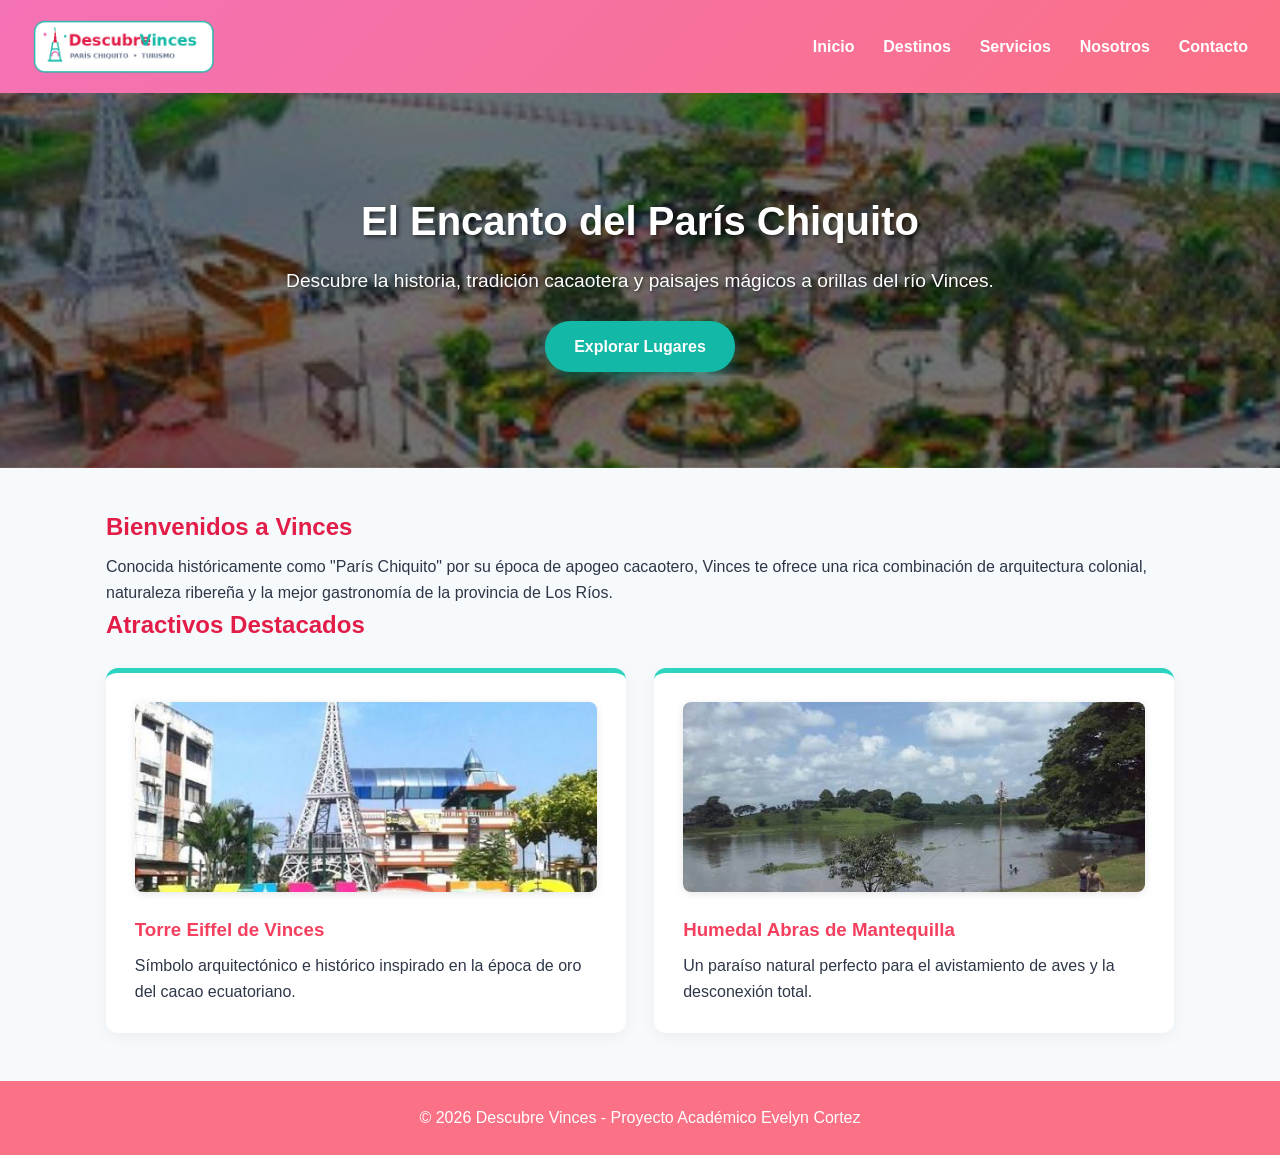
<file: index.html>
<!DOCTYPE html>
<html lang="es">
<head>
    <meta charset="UTF-8">
    <meta name="viewport" content="width=device-width, initial-scale=1.0">
    <title>Descubre Vinces | París Chiquito</title>
    <link rel="stylesheet" href="css/styles.css">
</head>
<body>
    <header class="main-header">
        <div class="logo">
            <a href="index.html">
                <img src="images/logo.png" alt="Logo Descubre Vinces" style="height: 55px; display: block;">
            </a>
        </div>
        <nav class="main-nav">
            <ul>
                <li><a href="index.html">Inicio</a></li>
                <li><a href="destinos.html">Destinos</a></li>
                <li><a href="servicios.html">Servicios</a></li>
                <li><a href="nosotros.html">Nosotros</a></li>
                <li><a href="contacto.html">Contacto</a></li>
            </ul>
        </nav>
    </header>

    <section class="hero">
        <div class="hero-content">
            <h2>El Encanto del París Chiquito</h2>
            <p>Descubre la historia, tradición cacaotera y paisajes mágicos a orillas del río Vinces.</p>
            <a href="destinos.html" class="btn">Explorar Lugares</a>
        </div>
    </section>

    <main class="container">
        <section class="intro">
            <h2>Bienvenidos a Vinces</h2>
            <p>Conocida históricamente como "París Chiquito" por su época de apogeo cacaotero, Vinces te ofrece una rica combinación de arquitectura colonial, naturaleza ribereña y la mejor gastronomía de la provincia de Los Ríos.</p>
        </section>

        <section class="featured">
            <h2>Atractivos Destacados</h2>
            <div class="grid-cards">
                <article class="card">
                    <img src="images/torre.jpg" alt="Torre Eiffel de Vinces" class="card-img">
                    <h3>Torre Eiffel de Vinces</h3>
                    <p>Símbolo arquitectónico e histórico inspirado en la época de oro del cacao ecuatoriano.</p>
                </article>
                <article class="card">
                    <img src="images/humedal.jpg" alt="Humedal Abras de Mantequilla" class="card-img">
                    <h3>Humedal Abras de Mantequilla</h3>
                    <p>Un paraíso natural perfecto para el avistamiento de aves y la desconexión total.</p>
                </article>
            </div>
        </section>
    </main>

    <footer>
        <p>&copy; 2026 Descubre Vinces - Proyecto Académico Evelyn Cortez</p>
    </footer>
</body>
</html>
</file>
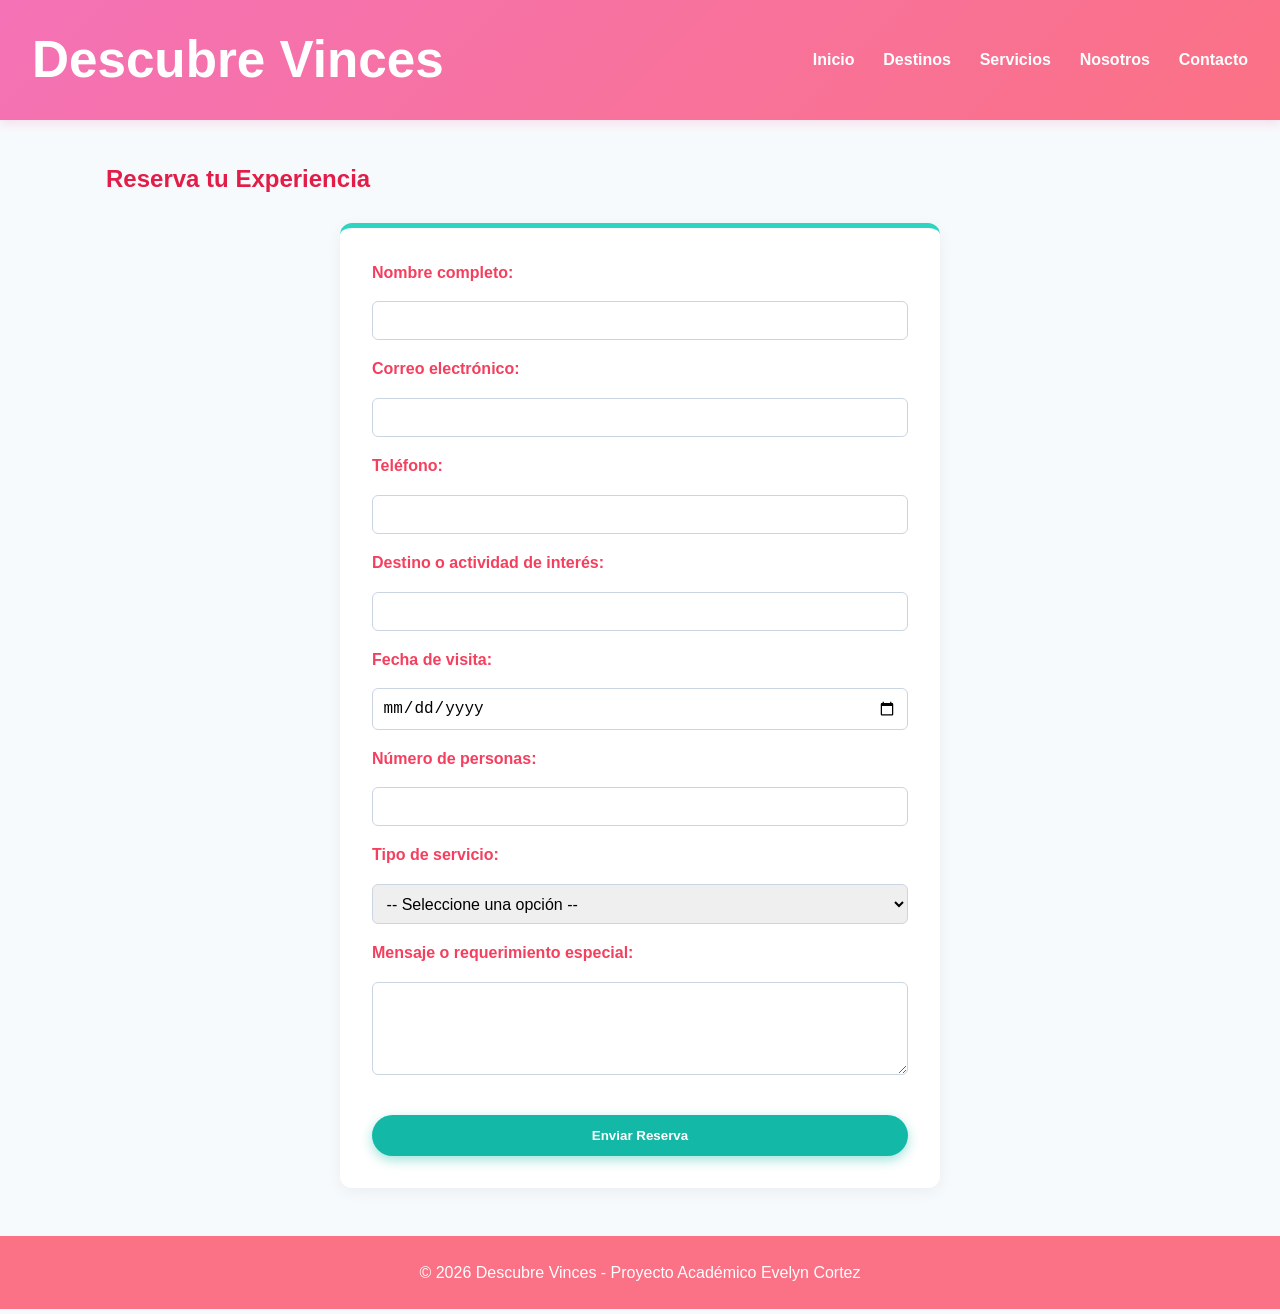
<file: contacto.html>
<!DOCTYPE html>
<html lang="es">
<head>
    <meta charset="UTF-8">
    <meta name="viewport" content="width=device-width, initial-scale=1.0">
    <title>Contacto | Descubre Vinces</title>
    <link rel="stylesheet" href="css/styles.css">
</head>
<body>
    <header class="main-header">
        <div class="logo"><h1>Descubre Vinces</h1></div>
        <nav class="main-nav">
            <ul>
                <li><a href="index.html">Inicio</a></li>
                <li><a href="destinos.html">Destinos</a></li>
                <li><a href="servicios.html">Servicios</a></li>
                <li><a href="nosotros.html">Nosotros</a></li>
                <li><a href="contacto.html">Contacto</a></li>
            </ul>
        </nav>
    </header>

    <main class="container">
        <h2>Reserva tu Experiencia</h2>
        <form class="contact-form">
            <label for="nombre">Nombre completo:</label>
            <input type="text" id="nombre" name="nombre" required>

            <label for="email">Correo electrónico:</label>
            <input type="email" id="email" name="email" required>

            <label for="telefono">Teléfono:</label>
            <input type="tel" id="telefono" name="telefono" required>

            <label for="destino">Destino o actividad de interés:</label>
            <input type="text" id="destino" name="destino" required>

            <label for="fecha">Fecha de visita:</label>
            <input type="date" id="fecha" name="fecha" required>

            <label for="personas">Número de personas:</label>
            <input type="number" id="personas" name="personas" min="1" required>

            <label for="servicio">Tipo de servicio:</label>
            <select id="servicio" name="servicio" required>
                <option value="">-- Seleccione una opción --</option>
                <option value="cacao">Ruta del Cacao Arriba</option>
                <option value="paris">Tour París Chiquito</option>
                <option value="humedal">Ecotour Humedal</option>
                <option value="fin-semana">Escapada Fin de Semana</option>
            </select>

            <label for="mensaje">Mensaje o requerimiento especial:</label>
            <textarea id="mensaje" name="mensaje" rows="4" required></textarea>

            <button type="submit" class="btn">Enviar Reserva</button>
        </form>
    </main>

    <footer>
        <p>&copy; 2026 Descubre Vinces - Proyecto Académico Evelyn Cortez</p>
    </footer>
</body>
</html>
</file>
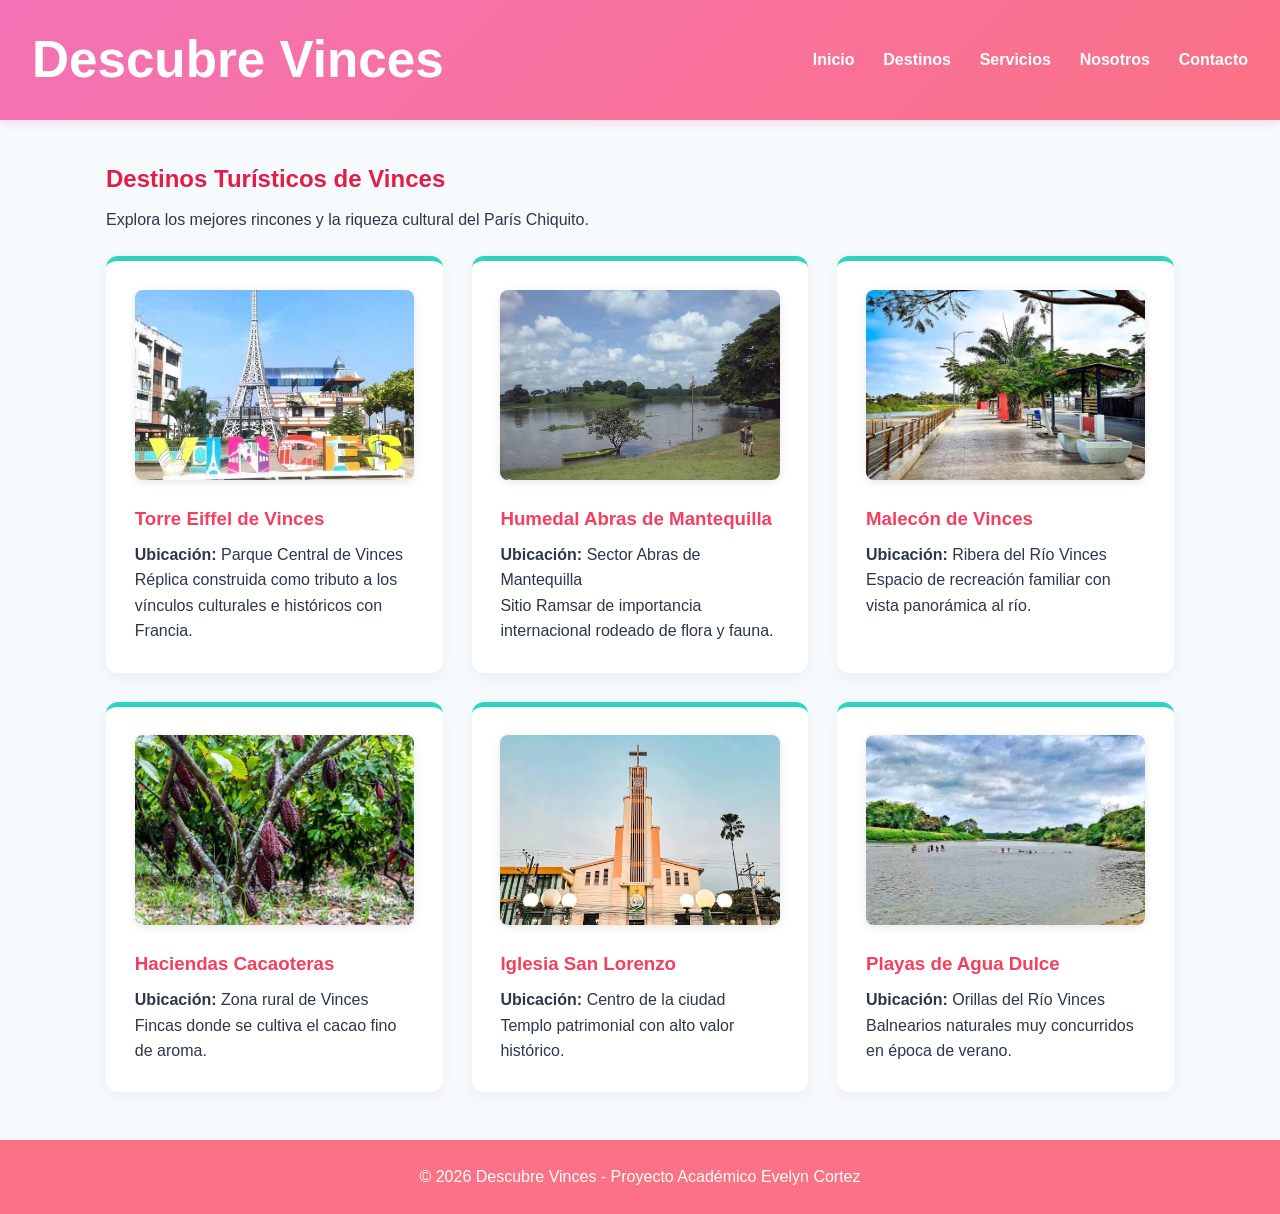
<file: destinos.html>
<!DOCTYPE html>
<html lang="es">
<head>
    <meta charset="UTF-8">
    <meta name="viewport" content="width=device-width, initial-scale=1.0">
    <title>Destinos | Descubre Vinces</title>
    <link rel="stylesheet" href="css/styles.css">
</head>
<body>
    <header class="main-header">
        <div class="logo">
            <h1>Descubre Vinces</h1>
        </div>
        <nav class="main-nav">
            <ul>
                <li><a href="index.html">Inicio</a></li>
                <li><a href="destinos.html">Destinos</a></li>
                <li><a href="servicios.html">Servicios</a></li>
                <li><a href="nosotros.html">Nosotros</a></li>
                <li><a href="contacto.html">Contacto</a></li>
            </ul>
        </nav>
    </header>

    <main class="container">
        <h2>Destinos Turísticos de Vinces</h2>
        <p>Explora los mejores rincones y la riqueza cultural del París Chiquito.</p>

        <div class="grid-cards">
            <article class="card">
                <img src="images/torre.jpg" alt="Torre Eiffel de Vinces" class="card-img">
                <h3>Torre Eiffel de Vinces</h3>
                <p><strong>Ubicación:</strong> Parque Central de Vinces</p>
                <p>Réplica construida como tributo a los vínculos culturales e históricos con Francia.</p>
            </article>

            <article class="card">
                <img src="images/humedal.jpg" alt="Humedal Abras de Mantequilla" class="card-img">
                <h3>Humedal Abras de Mantequilla</h3>
                <p><strong>Ubicación:</strong> Sector Abras de Mantequilla</p>
                <p>Sitio Ramsar de importancia internacional rodeado de flora y fauna.</p>
            </article>

            <article class="card">
                <img src="images/malecon.jpg" alt="Malecón de Vinces" class="card-img">
                <h3>Malecón de Vinces</h3>
                <p><strong>Ubicación:</strong> Ribera del Río Vinces</p>
                <p>Espacio de recreación familiar con vista panorámica al río.</p>
            </article>

            <article class="card">
                <img src="images/cacao.jpg" alt="Haciendas Cacaoteras" class="card-img">
                <h3>Haciendas Cacaoteras</h3>
                <p><strong>Ubicación:</strong> Zona rural de Vinces</p>
                <p>Fincas donde se cultiva el cacao fino de aroma.</p>
            </article>

            <article class="card">
                <img src="images/iglesia.jpg" alt="Iglesia San Lorenzo" class="card-img">
                <h3>Iglesia San Lorenzo</h3>
                <p><strong>Ubicación:</strong> Centro de la ciudad</p>
                <p>Templo patrimonial con alto valor histórico.</p>
            </article>

            <article class="card">
                <img src="images/playa.jpg" alt="Playas de Agua Dulce" class="card-img">
                <h3>Playas de Agua Dulce</h3>
                <p><strong>Ubicación:</strong> Orillas del Río Vinces</p>
                <p>Balnearios naturales muy concurridos en época de verano.</p>
            </article>
        </div>
    </main>

    <footer>
        <p>&copy; 2026 Descubre Vinces - Proyecto Académico Evelyn Cortez</p>
    </footer>
</body>
</html>
</file>
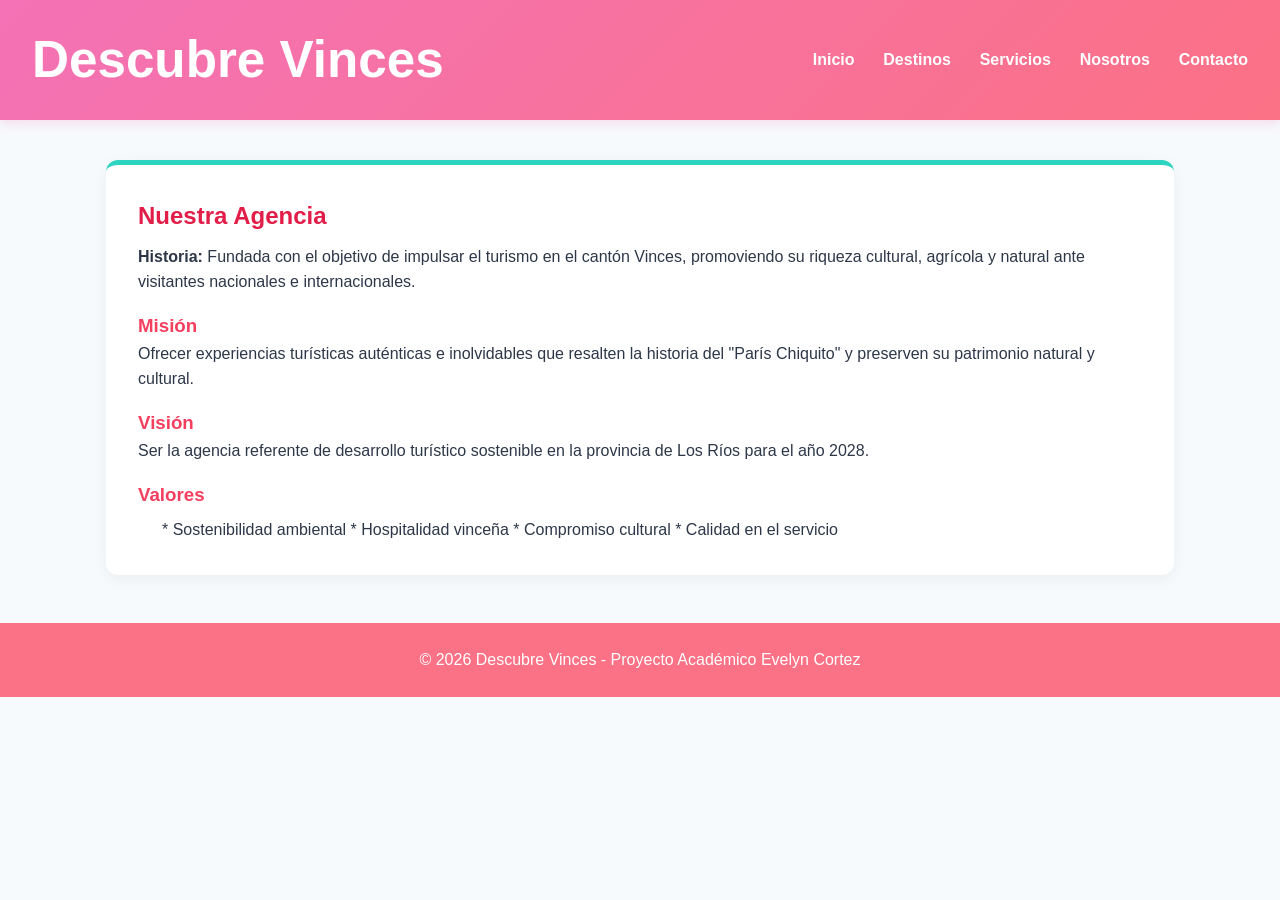
<file: nosotros.html>
<!DOCTYPE html>
<html lang="es">
<head>
    <meta charset="UTF-8">
    <meta name="viewport" content="width=device-width, initial-scale=1.0">
    <title>Nosotros | Descubre Vinces</title>
    <link rel="stylesheet" href="css/styles.css">
</head>
<body>
    <header class="main-header">
        <div class="logo"><h1>Descubre Vinces</h1></div>
        <nav class="main-nav">
            <ul>
                <li><a href="index.html">Inicio</a></li>
                <li><a href="destinos.html">Destinos</a></li>
                <li><a href="servicios.html">Servicios</a></li>
                <li><a href="nosotros.html">Nosotros</a></li>
                <li><a href="contacto.html">Contacto</a></li>
            </ul>
        </nav>
    </header>

    <main class="container">
        <section class="about-section">
            <h2>Nuestra Agencia</h2>
            <p><strong>Historia:</strong> Fundada con el objetivo de impulsar el turismo en el cantón Vinces, promoviendo su riqueza cultural, agrícola y natural ante visitantes nacionales e internacionales.</p>
            
            <h3>Misión</h3>
            <p>Ofrecer experiencias turísticas auténticas e inolvidables que resalten la historia del "París Chiquito" y preserven su patrimonio natural y cultural.</p>
            
            <h3>Visión</h3>
            <p>Ser la agencia referente de desarrollo turístico sostenible en la provincia de Los Ríos para el año 2028.</p>
            
            <h3>Valores</h3>
            <ul>
                * Sostenibilidad ambiental
                * Hospitalidad vinceña
                * Compromiso cultural
                * Calidad en el servicio
            </ul>
        </section>
    </main>

    <footer>
        <p>&copy; 2026 Descubre Vinces - Proyecto Académico Evelyn Cortez</p>
    </footer>
</body>
</html>
</file>
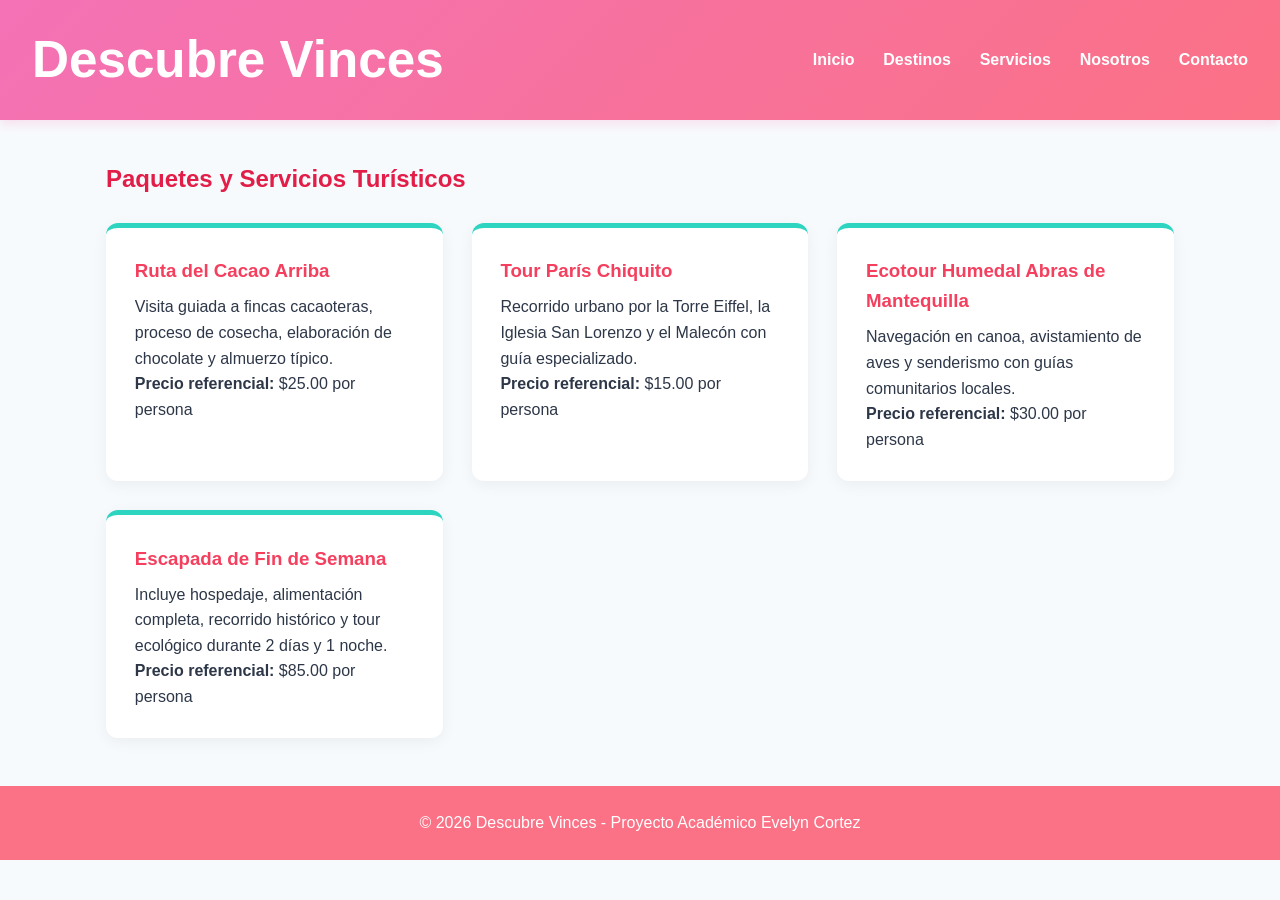
<file: servicios.html>
<!DOCTYPE html>
<html lang="es">
<head>
    <meta charset="UTF-8">
    <meta name="viewport" content="width=device-width, initial-scale=1.0">
    <title>Servicios | Descubre Vinces</title>
    <link rel="stylesheet" href="css/styles.css">
</head>
<body>
    <header class="main-header">
        <div class="logo"><h1>Descubre Vinces</h1></div>
        <nav class="main-nav">
            <ul>
                <li><a href="index.html">Inicio</a></li>
                <li><a href="destinos.html">Destinos</a></li>
                <li><a href="servicios.html">Servicios</a></li>
                <li><a href="nosotros.html">Nosotros</a></li>
                <li><a href="contacto.html">Contacto</a></li>
            </ul>
        </nav>
    </header>

    <main class="container">
        <h2>Paquetes y Servicios Turísticos</h2>
        <div class="grid-cards">
            <article class="card">
                <h3>Ruta del Cacao Arriba</h3>
                <p>Visita guiada a fincas cacaoteras, proceso de cosecha, elaboración de chocolate y almuerzo típico.</p>
                <p><strong>Precio referencial:</strong> $25.00 por persona</p>
            </article>
            <article class="card">
                <h3>Tour París Chiquito</h3>
                <p>Recorrido urbano por la Torre Eiffel, la Iglesia San Lorenzo y el Malecón con guía especializado.</p>
                <p><strong>Precio referencial:</strong> $15.00 por persona</p>
            </article>
            <article class="card">
                <h3>Ecotour Humedal Abras de Mantequilla</h3>
                <p>Navegación en canoa, avistamiento de aves y senderismo con guías comunitarios locales.</p>
                <p><strong>Precio referencial:</strong> $30.00 por persona</p>
            </article>
            <article class="card">
                <h3>Escapada de Fin de Semana</h3>
                <p>Incluye hospedaje, alimentación completa, recorrido histórico y tour ecológico durante 2 días y 1 noche.</p>
                <p><strong>Precio referencial:</strong> $85.00 por persona</p>
            </article>
        </div>
    </main>

    <footer>
        <p>&copy; 2026 Descubre Vinces - Proyecto Académico Evelyn Cortez</p>
    </footer>
</body>
</html>
</file>
<file: css/styles.css>
* {
    box-sizing: border-box;
    margin: 0;
    padding: 0;
}

body {
    font-family: 'Segoe UI', Tahoma, Geneva, Verdana, sans-serif;
    line-height: 1.6;
    color: #2d3748;
    background-color: #f7fafc;
}

/* Header y Menú */
.main-header {
    background: linear-gradient(135deg, #f472b6, #fb7185);
    color: #fff;
    padding: 1.2rem 2rem;
    display: flex;
    justify-content: space-between;
    align-items: center;
    box-shadow: 0 4px 10px rgba(244, 114, 182, 0.2);
}

.logo {
    font-size: 1.6rem;
    font-weight: bold;
}

.main-nav ul {
    display: flex;
    list-style: none;
    gap: 1.8rem;
}

.main-nav a {
    color: #ffffff;
    text-decoration: none;
    font-weight: 600;
    transition: color 0.3s ease;
}

.main-nav a:hover,
.main-nav a:focus {
    color: #a5f3fc;
}

/* Hero Section con Imagen de Fondo de Vinces */
.hero {
    background: linear-gradient(rgba(0, 0, 0, 0.55), rgba(0, 0, 0, 0.55)), url('../images/hero.jpg');
    background-size: cover;
    background-position: center;
    color: #fff;
    text-align: center;
    padding: 6rem 1rem;
    box-shadow: inset 0 -5px 10px rgba(0,0,0,0.1);
}

.hero h2 {
    font-size: 2.5rem;
    margin-bottom: 0.8rem;
    text-shadow: 2px 2px 4px rgba(0,0,0,0.6);
}

.hero p {
    font-size: 1.2rem;
    text-shadow: 1px 1px 3px rgba(0,0,0,0.6);
}

/* Botón Turquesa / Verde Agua */
.btn {
    display: inline-block;
    background: #14b8a6;
    color: #fff;
    padding: 0.8rem 1.8rem;
    text-decoration: none;
    border: none;
    border-radius: 25px;
    margin-top: 1.5rem;
    font-weight: bold;
    cursor: pointer;
    box-shadow: 0 4px 12px rgba(20, 184, 166, 0.4);
    transition: transform 0.2s, background-color 0.2s;
}

.btn:hover {
    background: #0d9488;
    transform: translateY(-2px);
}

/* Contenedor y Tarjetas */
.container {
    max-width: 1100px;
    margin: 2.5rem auto;
    padding: 0 1rem;
}

.container h2 {
    color: #e11d48;
    margin-bottom: 0.5rem;
}

.grid-cards {
    display: grid;
    grid-template-columns: repeat(auto-fit, minmax(280px, 1fr));
    gap: 1.8rem;
    margin-top: 1.5rem;
}

.card {
    background: #fff;
    padding: 1.8rem;
    border-radius: 12px;
    box-shadow: 0 4px 15px rgba(0,0,0,0.05);
    border-top: 5px solid #2dd4bf;
    transition: transform 0.2s;
}

.card:hover {
    transform: translateY(-4px);
    box-shadow: 0 6px 20px rgba(45, 212, 191, 0.2);
}

.card h3 {
    color: #f43f5e;
    margin-bottom: 0.5rem;
}

/* Estilos para las Imágenes */
.card-img {
    width: 100%;
    height: 190px;
    object-fit: cover;
    border-radius: 8px;
    margin-bottom: 1rem;
    box-shadow: 0 2px 8px rgba(0, 0, 0, 0.1);
}

.hero-img {
    max-width: 100%;
    height: auto;
    border-radius: 12px;
    margin-top: 1rem;
}

/* Formulario */
.contact-form {
    display: flex;
    flex-direction: column;
    gap: 1rem;
    background: #fff;
    padding: 2rem;
    border-radius: 12px;
    box-shadow: 0 4px 15px rgba(0,0,0,0.05);
    max-width: 600px;
    margin: 1.5rem auto;
    border-top: 5px solid #2dd4bf;
}

.contact-form label {
    font-weight: bold;
    color: #f43f5e;
}

.contact-form input,
.contact-form select,
.contact-form textarea {
    padding: 0.6rem;
    border: 1px solid #cbd5e1;
    border-radius: 6px;
    font-size: 1rem;
}

.contact-form input:focus,
.contact-form select:focus,
.contact-form textarea:focus {
    outline: none;
    border-color: #2dd4bf;
}

/* Sección Nosotros */
.about-section {
    background: #fff;
    padding: 2rem;
    border-radius: 12px;
    box-shadow: 0 4px 15px rgba(0,0,0,0.05);
    border-top: 5px solid #2dd4bf;
}

.about-section h3 {
    margin-top: 1rem;
    color: #f43f5e;
}

.about-section ul {
    margin-left: 1.5rem;
    margin-top: 0.5rem;
}

/* Responsive Design */
@media (max-width: 768px) {
    .main-header {
        flex-direction: column;
        gap: 1rem;
    }

    .main-nav ul {
        flex-direction: column;
        text-align: center;
        gap: 0.8rem;
    }
}

footer {
    background: #fb7185;
    color: #fff;
    text-align: center;
    padding: 1.5rem;
    margin-top: 3rem;
}
</file>
